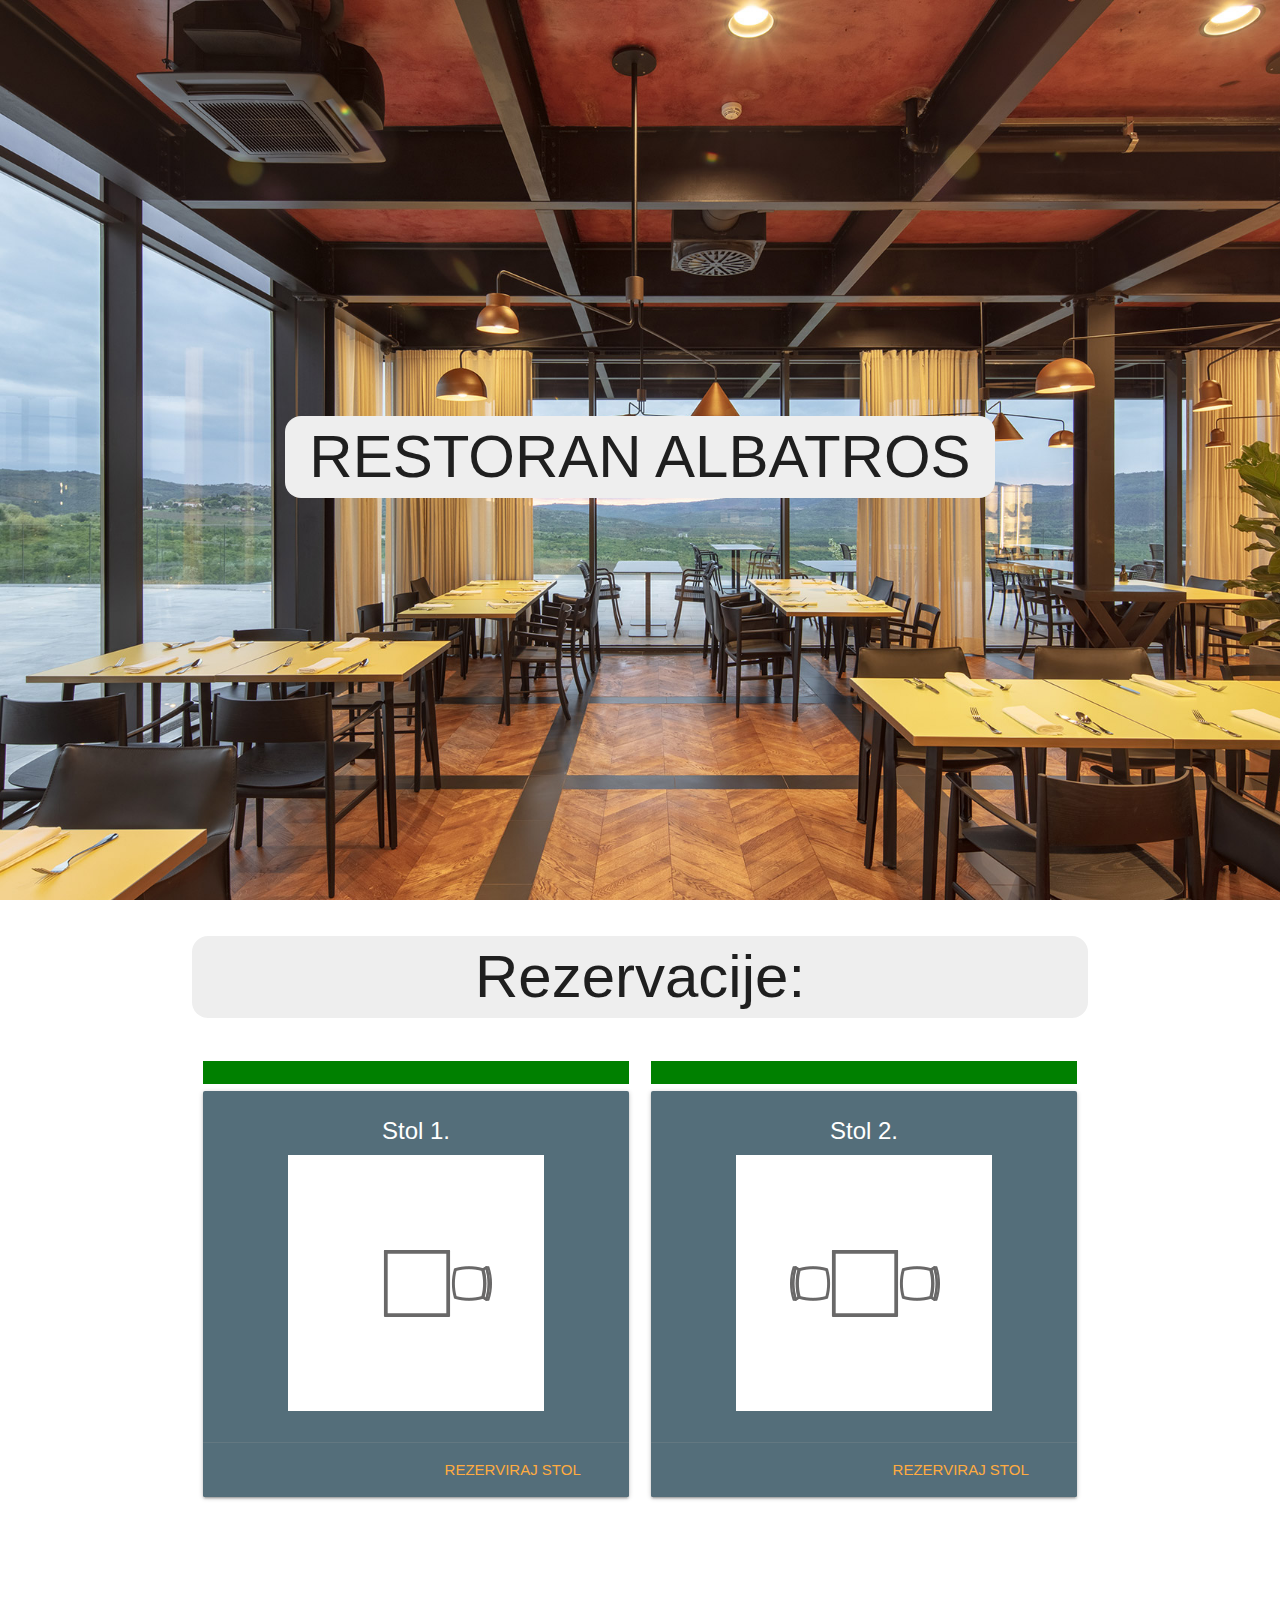
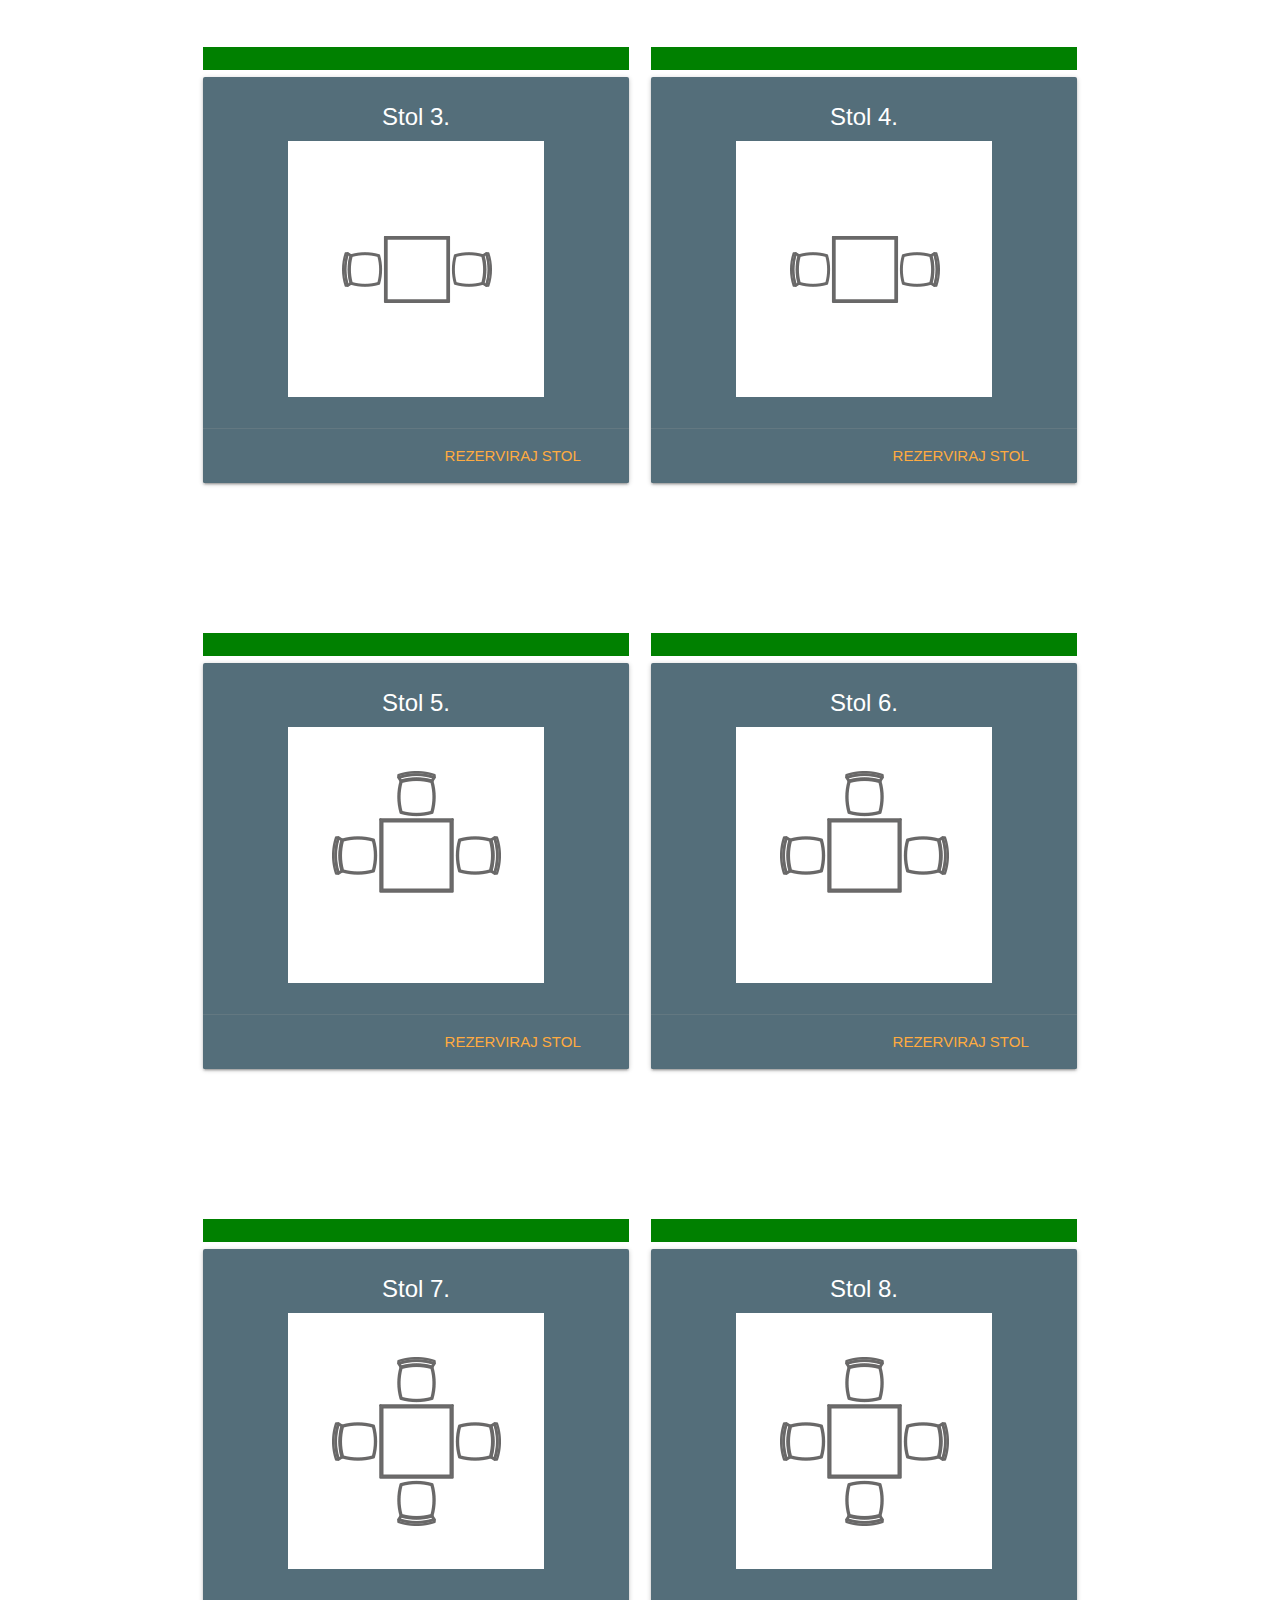
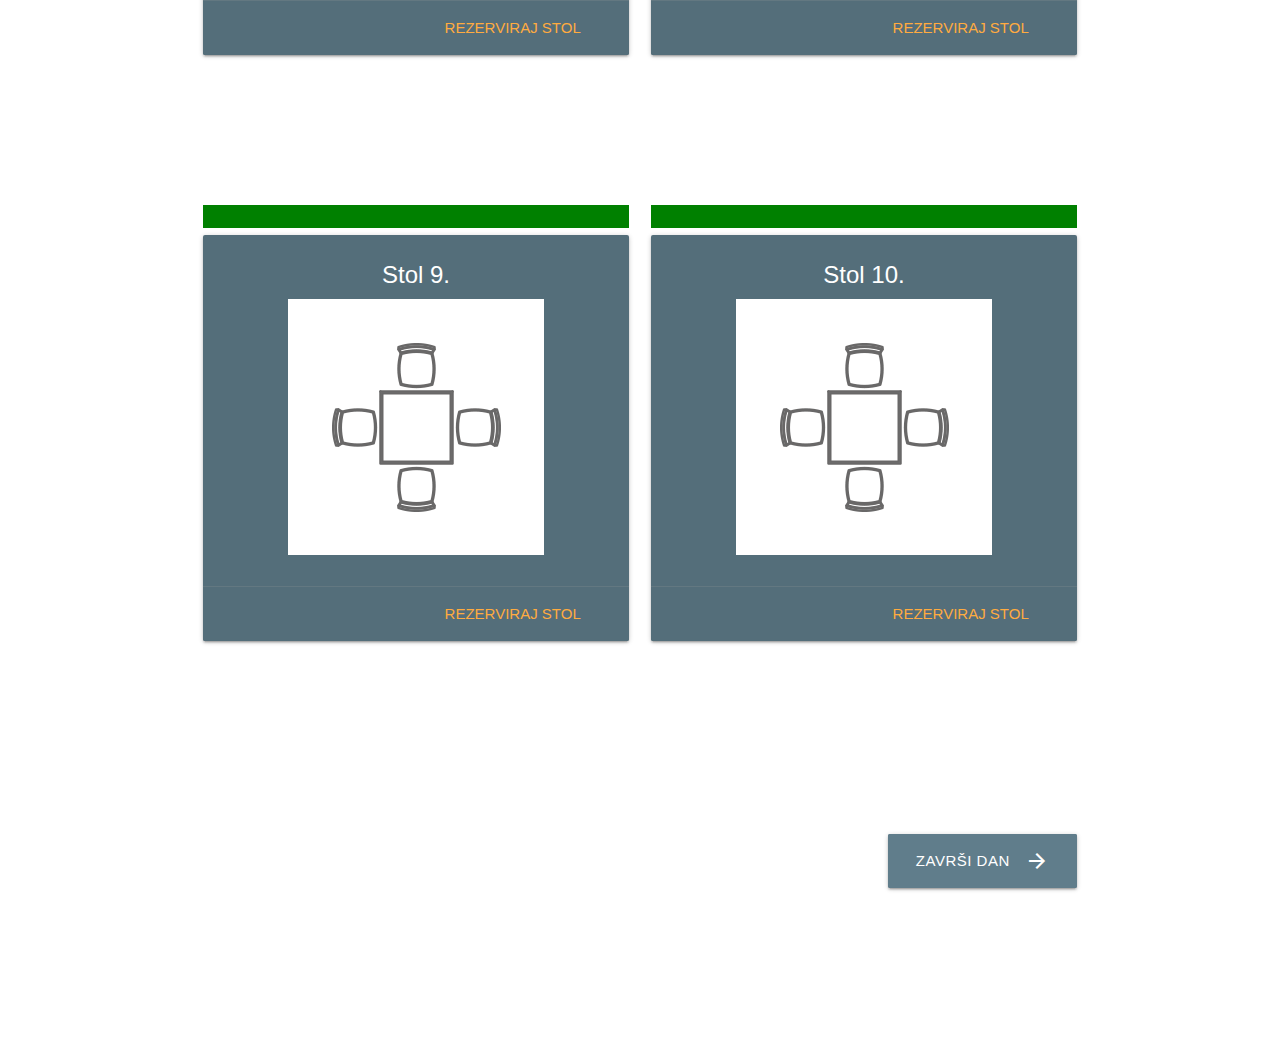
<file: Albatros/pages/index.html>
<!DOCTYPE html>
<html lang="en">
  <head>
    <meta charset="UTF-8" />
    <meta http-equiv="X-UA-Compatible" content="IE=edge" />
    <meta name="viewport" content="width=device-width, initial-scale=1.0" />
    <title>ALBATROS Restaurant</title>
    <link
      rel="stylesheet"
      href="https://cdnjs.cloudflare.com/ajax/libs/materialize/1.0.0/css/materialize.min.css"
    />
    <link
      href="https://fonts.googleapis.com/icon?family=Material+Icons"
      rel="stylesheet"
    />
    <link rel="stylesheet" href="../styles/main.css" />
  </head>
  <body>
    <div id="parallax"><h2>RESTORAN ALBATROS</h2></div>

    <div class="container">
      <h2>Rezervacije:</h2>
      <br />
      <div class="row" id="table-container"></div>

      <br />

      <div class="row">
        <div class="col right">
          <a
            class="waves-effect blue-grey waves-light btn-large pulse"
            onclick="restaurant.report()"
            ><i class="material-icons right">arrow_forward</i
            ><strong>ZAVRŠI DAN</strong>
          </a>
        </div>
      </div>
    </div>

    <script src="https://cdnjs.cloudflare.com/ajax/libs/materialize/1.0.0/js/materialize.min.js"></script>
    <script src="../scripts/models.js"></script>
    <script id = "initialization-script" src="../scripts/initialization.js"></script>
    <script src="../scripts/app.js"></script>
  </body>
</html>
</file>
<file: Albatros/styles/main.css>
#parallax {
  display: flex;
  align-items: center;
  justify-content: center;
  font-weight: bold;
  font-family: "Franklin Gothic Medium", "Arial Narrow", Arial, sans-serif;
  width: 100%;
  height: 100vh;
  background-image: url("../images/restaurant.jpg");
  background-size: cover;
  background-position: 0 0 100px 0;
}

h2 {
  font-size: 60px;
  background: #eee;
  padding: 8px 24px;
  border-radius: 16px;
  text-align: center;
}

img {
  background-color: white;
}

a:hover {
  cursor: pointer;
}

.card-content {
  justify-content: center;
  align-items: center;
  text-align: center;
}

.available {
  background-color: green;
}

.unavailable {
  background-color: red;
}

.card-action {
  text-align: right;
}

.col {
  margin-bottom: 15vh;
}
</file>
